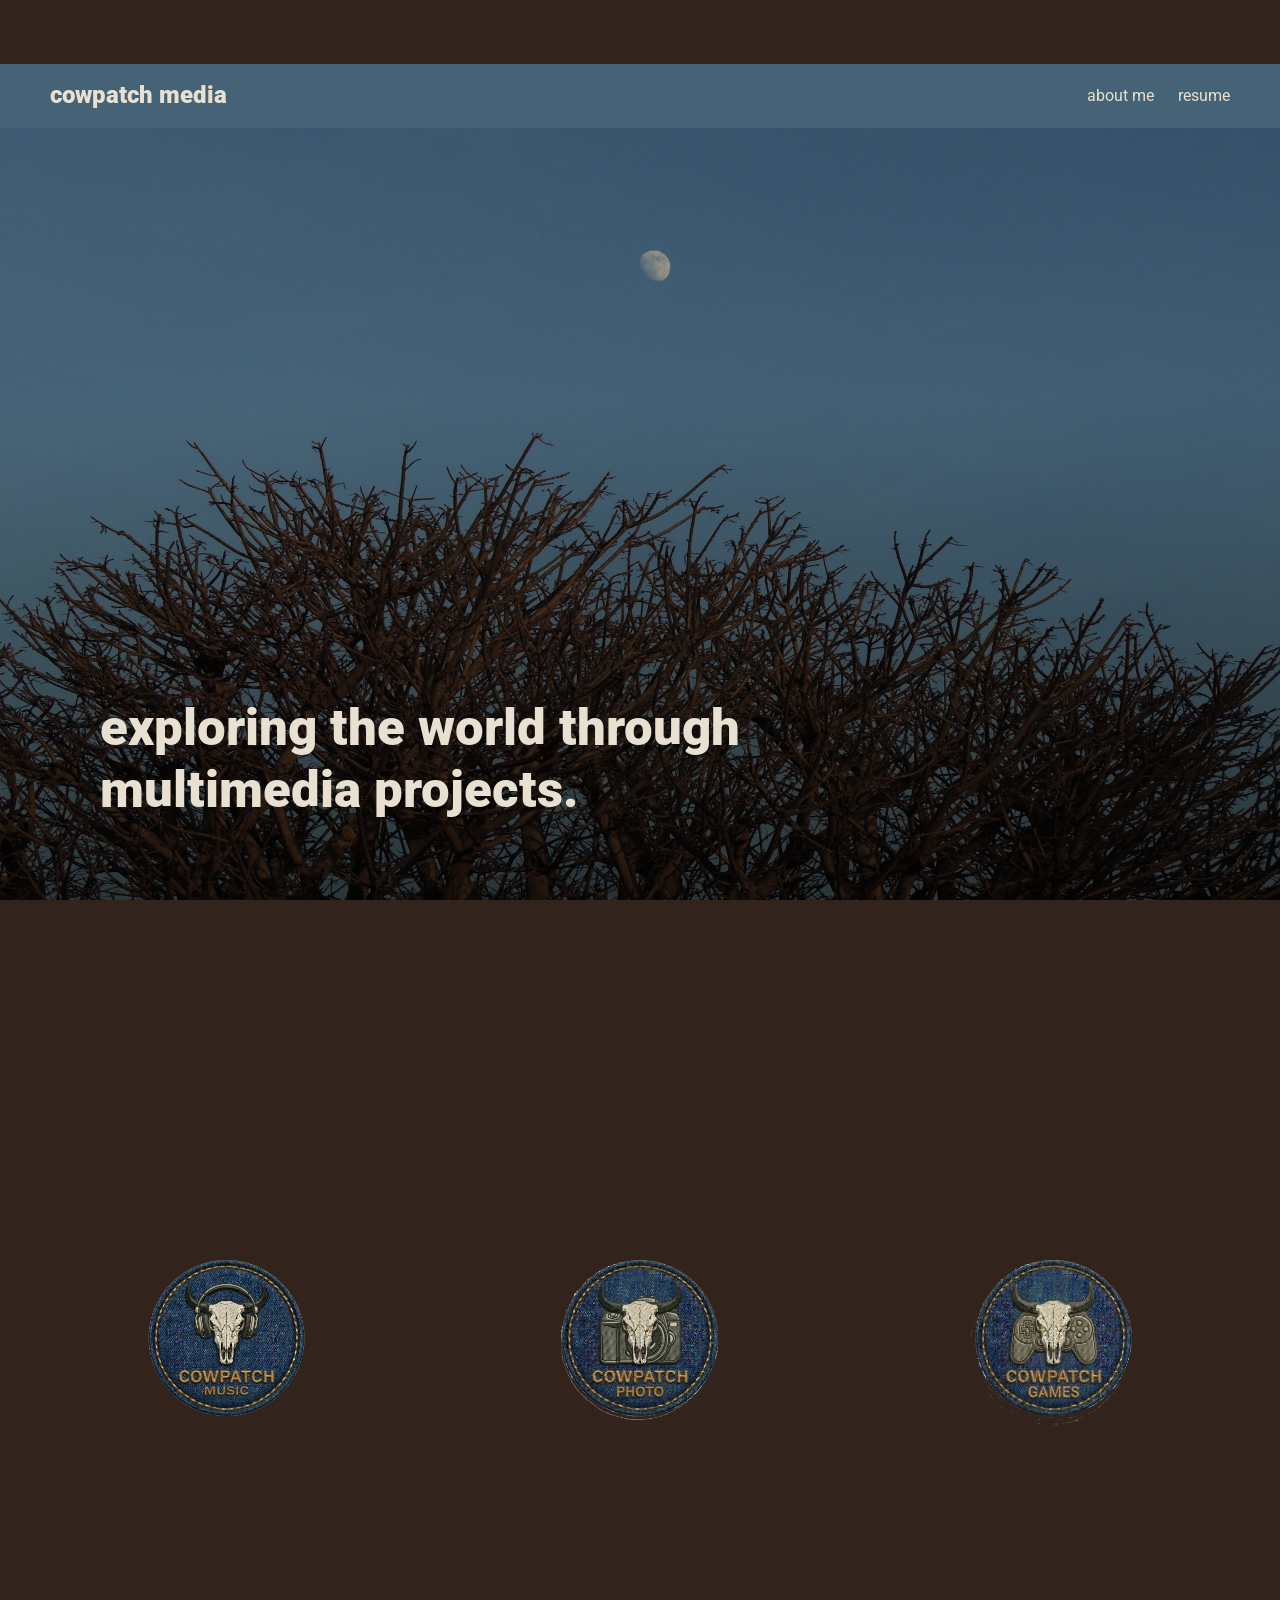
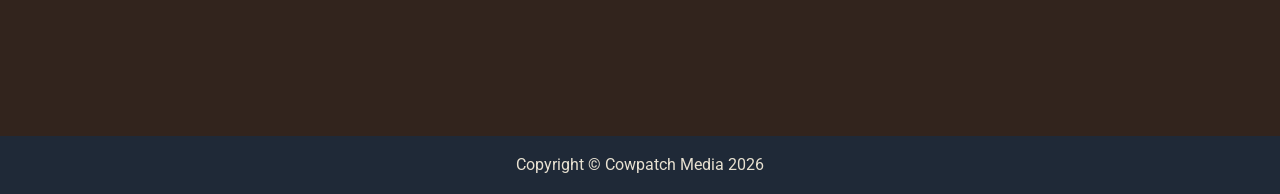
<file: index.html>
<!DOCTYPE html>
<html lang="en">
  <head>
    <meta charset="UTF-8">
    <meta http-equiv="X-UA-Compatible" content="IE=edge">
    <meta name="viewport" content="width=device-width, initial-scale=1.0">
    <title>Cowpatch Media</title>
    <!-- Google Fonts: Roboto (was missing before) -->
    <link rel="preconnect" href="https://fonts.googleapis.com">
    <link rel="preconnect" href="https://fonts.gstatic.com" crossorigin>
    <link href="https://fonts.googleapis.com/css2?family=Roboto:wght@400;700;900&display=swap" rel="stylesheet">
    <link rel="stylesheet" href="stylesheets/modern-normalize.css">
    <link rel="stylesheet" href="stylesheets/styles.css">
  </head>
  <body>

    <!-- HEADER — sticky, always visible -->
    <header class="site-header">
      <a href="#" class="site-logo" id="home-btn">cowpatch media</a>
      <nav class="site-nav">
        <ul>
          <li><a href="#" id="about-btn">about me</a></li>
          <li><a href="#" id="resume-btn">resume</a></li>
        </ul>
      </nav>
    </header>

    <!-- HERO — background photo + tagline -->
    <section class="hero" id="hero">
      <div class="hero-text">
        <h1 class="hero-heading">exploring the world through multimedia projects.</h1>
      </div>
    </section>

    <!-- MAIN — tab buttons + swappable content area -->
    <main class="main-container" id="main">

      <!-- Tab buttons — always visible, images act as the buttons -->
      <div class="tab-bar" id="tab-bar">
        <button class="tab-btn" id="btn-music" aria-label="View music">
          <img src="website-images/cowpatch-music.png" alt="Music logo">
          <span>music</span>
        </button>
        <button class="tab-btn" id="btn-photos" aria-label="View photos">
          <img src="website-images/cowpatch-photos.png" alt="Photos logo">
          <span>photos</span>
        </button>
        <button class="tab-btn" id="btn-games" aria-label="View games">
          <img src="website-images/cowpatch-games.png" alt="Games logo">
          <span>games</span>
        </button>
      </div>

      <!-- Swappable content — hidden until a tab is clicked -->
      <div class="content-area" id="content-area" hidden></div>

    </main>

    <!-- FOOTER -->
    <footer class="site-footer">
      Copyright &copy; Cowpatch Media 2026
    </footer>

    <!-- RESUME MODAL OVERLAY -->
    <div class="resume-overlay" id="resume-overlay" role="dialog" aria-modal="true" aria-label="Resume" hidden>
      <div class="resume-modal">
        <button class="resume-close" id="resume-close" aria-label="Close resume">&times;</button>
        <div class="resume-frame-wrap" id="resume-frame-wrap"></div>
      </div>
    </div>

    <script src="scripts/scripts.js"></script>
  </body>
</html>
</file>
<file: stylesheets/styles.css>
/* ─── CSS Custom Properties ────────────────────────────────────── */
:root {
  --color-header:   #456276;
  --color-body-bg:  #32241d;
  --color-footer:   #1f2937;
  --color-text:     #E8E1D1;
  --color-gold:     #C5A059;
  --header-height:  64px;
  --transition:     0.25s ease;
}

/* ─── Reset / Base ──────────────────────────────────────────────── */
*, *::before, *::after { box-sizing: border-box; }

html {
  /* Snap scroll: hero snaps, main snaps */
  scroll-snap-type: y mandatory;
  scroll-behavior: smooth;
}

body {
  margin: 0;
  padding: 0;
  font-family: 'Roboto', sans-serif;
  background-color: var(--color-body-bg);
  color: var(--color-text);
  /* account for sticky header height */
  padding-top: var(--header-height);
}

ul { list-style: none; margin: 0; padding: 0; }
a  { text-decoration: none; color: inherit; }
a:hover, a:focus { color: var(--color-gold); }

/* ─── Sticky Header ─────────────────────────────────────────────── */
.site-header {
  position: fixed;
  top: 0;
  left: 0;
  right: 0;
  height: var(--header-height);
  z-index: 100;
  display: flex;
  align-items: center;
  justify-content: space-between;
  padding: 0 50px;
  background-color: var(--color-header);
  font-weight: 900;
  font-size: 24px;
}

.site-nav ul {
  display: flex;
  gap: 24px;
  font-size: 16px;
  font-weight: 400;
}

/* ─── Hero Section ──────────────────────────────────────────────── */
.hero {
  scroll-snap-align: start;
  height: calc(100vh - var(--header-height));
  background-image: url("../website-images/moon-tree.JPG");
  background-size: cover;
  background-position: center;
  background-repeat: no-repeat;
  display: flex;
  align-items: flex-end;          /* text sits near bottom */
  padding: 0 100px 80px;
  /* subtle dark gradient so text is always readable */
  background-blend-mode: normal;
  position: relative;
}

.hero::after {
  content: "";
  position: absolute;
  inset: 0;
  background: linear-gradient(to bottom, transparent 40%, rgba(0,0,0,0.55) 100%);
  pointer-events: none;
}

.hero-text { position: relative; z-index: 1; }

.hero-heading {
  font-size: clamp(28px, 4vw, 52px);
  font-weight: 900;
  color: var(--color-text);
  margin: 0;
  max-width: 700px;
  line-height: 1.2;
}

/* ─── Main Container ────────────────────────────────────────────── */
.main-container {
  scroll-snap-align: start;
  min-height: calc(100vh - var(--header-height));
  display: flex;
  flex-direction: column;
  align-items: center;
  padding: 40px 40px 0;     /* remove bottom padding — footer follows */
  background-color: var(--color-body-bg);
}

/* ─── Tab Button Bar ────────────────────────────────────────────── */
.tab-bar {
  display: flex;
  justify-content: center;
  align-items: center;
  gap: 40px;
  flex-wrap: wrap;
  width: 100%;
  flex: 1;
}

/* makes hidden work on a flex element */
.tab-bar[hidden] { display: none; }

.tab-btn {
  background: none;
  border: none;
  cursor: pointer;
  padding: 0;
  display: flex;
  flex-direction: column;
  align-items: center;
  transition: transform var(--transition), filter var(--transition);
  flex: 1 1 0;
  max-width: 720px;         /* bigger: was 280px */
  min-width: 180px;
}

.tab-btn span {
  display: none;
}

.tab-btn img {
  width: 100%;
  height: auto;
  object-fit: contain;
  border-radius: 12px;
  transition: transform var(--transition), filter var(--transition);
}

.tab-btn:hover img,
.tab-btn:focus img {
  transform: scale(1.08);
  filter: brightness(1.15);
  outline: none;
}

/* ─── Content Area ──────────────────────────────────────────────── */
.content-area {
  width: 100%;
  flex: 1;                  /* fill remaining height in main-container */
  display: flex;
  flex-direction: column;
  animation: fadeIn 0.3s ease;
}

.content-area[hidden] { display: none; }

@keyframes fadeIn {
  from { opacity: 0; transform: translateY(12px); }
  to   { opacity: 1; transform: translateY(0); }
}

/* shared iframe wrapper used by music + games */
.embed-wrap {
  width: 100%;
  flex: 1;
  border-radius: 0;
  overflow: hidden;
  background: #000;
  display: flex;
  flex-direction: column;
}

.embed-wrap iframe {
  display: block;
  width: 100%;
  flex: 1;
  border: none;
  min-height: 500px;
}

/* Game: full-width fill */
.game-wrap {
  display: flex;
  justify-content: center;
  align-items: flex-start;
  flex: 1;
  width: 100%;
}

.game-wrap iframe {
  width: 100%;
  max-width: 800px;
  height: calc(100vh - var(--header-height) - 80px);
  border: none;
  border-radius: 10px;
  display: block;
}

/* Photos wrap: fill */
.photos-wrap {
  width: 100%;
  flex: 1;
}

/* ─── Footer ────────────────────────────────────────────────────── */
.site-footer {
  text-align: center;
  background-color: var(--color-footer);
  padding: 20px;
  color: var(--color-text);
  font-size: 16px;
  /* no margin-top needed — main-container fills to bottom */
}

/* ─── Resume Modal Overlay ──────────────────────────────────────── */
.resume-overlay {
  position: fixed;
  inset: 0;
  z-index: 200;
  background: rgba(0, 0, 0, 0.75);
  display: flex;
  align-items: center;
  justify-content: center;
  animation: fadeIn 0.2s ease;
}

.resume-overlay[hidden] { display: none; }

.resume-modal {
  position: relative;
  width: min(90vw, 860px);
  height: min(90vh, 1100px);
  background: #fff;
  border-radius: 12px;
  overflow: hidden;
  display: flex;
  flex-direction: column;
  box-shadow: 0 24px 64px rgba(0,0,0,0.5);
}

.resume-close {
  position: absolute;
  top: 12px;
  right: 16px;
  z-index: 10;
  background: var(--color-header);
  color: var(--color-text);
  border: none;
  border-radius: 50%;
  width: 36px;
  height: 36px;
  font-size: 22px;
  line-height: 1;
  cursor: pointer;
  display: flex;
  align-items: center;
  justify-content: center;
  transition: background var(--transition);
}

.resume-close:hover { background: var(--color-gold); }

.resume-frame-wrap {
  flex: 1;
  display: flex;
}

.resume-frame-wrap iframe {
  width: 100%;
  height: 100%;
  border: none;
}

/* ─── Responsive ────────────────────────────────────────────────── */
@media (max-width: 768px) {
  .site-header { padding: 0 24px; font-size: 20px; }
  .hero        { padding: 0 24px 60px; }
  .hero-heading { font-size: clamp(22px, 6vw, 36px); }
  .main-container { padding: 24px 16px 0; }
  .tab-bar { gap: 20px; }
  .tab-btn { max-width: 260px; min-width: 120px; }
  .game-wrap iframe { height: 360px; }
}

@media (max-width: 480px) {
  .site-header { font-size: 18px; }
  .site-nav ul  { gap: 14px; font-size: 14px; }
  .tab-bar { gap: 12px; }
  .tab-btn { max-width: 100%; min-width: 0; flex: 0 0 45%; }
  .game-wrap iframe { height: 260px; }
}
</file>
